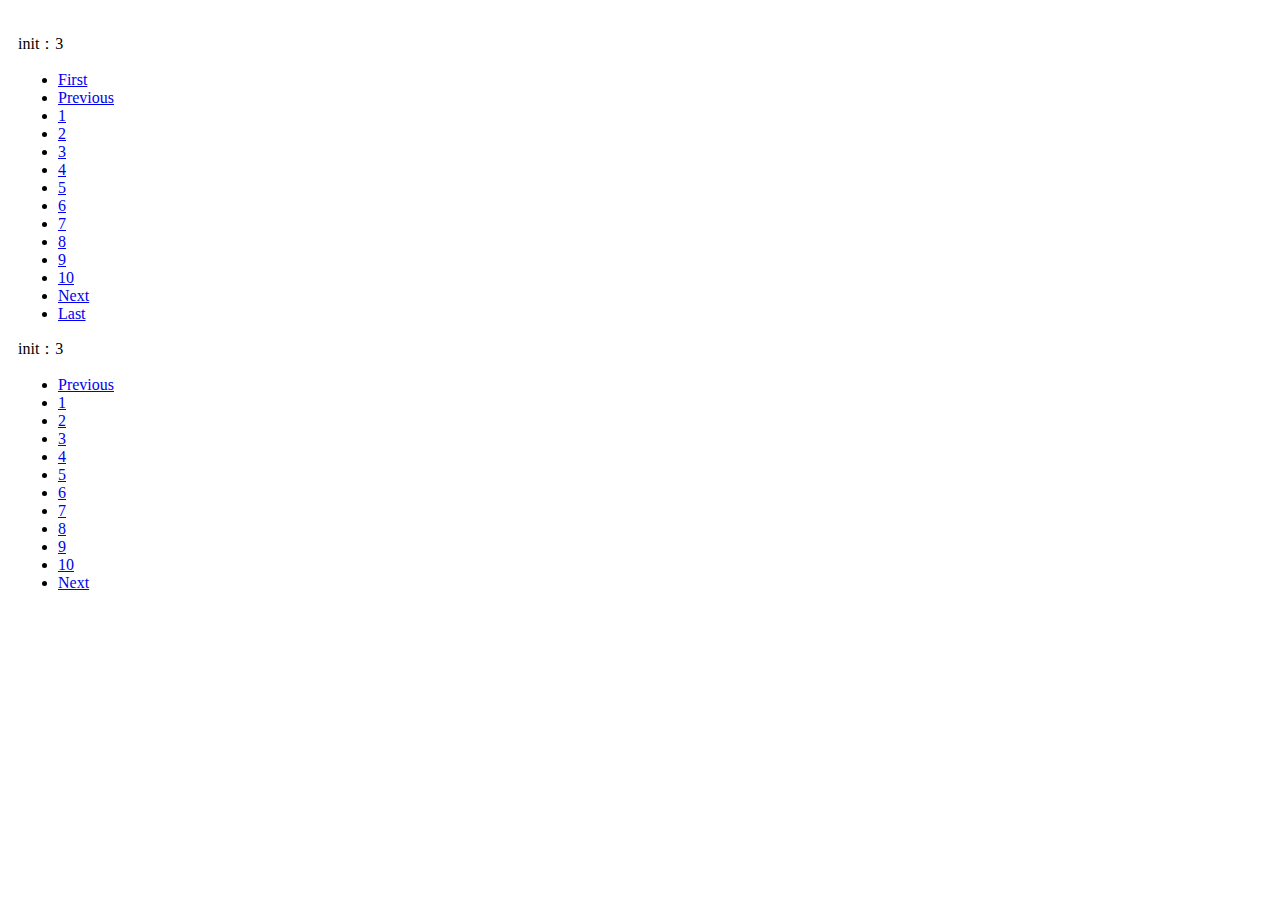
<file: SPKnowledgeManagement/Layouts/SPKnowledgeManagement/plugin/jqPaginator-master/src/index.html>
<!DOCTYPE html>

<html lang="en" xmlns="http://www.w3.org/1999/xhtml">
<head>
    <meta charset="utf-8"/>
    <title>jqPaginator</title>
    <link type="text/css" rel="stylesheet" href="http://cdn.staticfile.org/twitter-bootstrap/3.1.1/css/bootstrap.min.css"/>
</head>
<body style="padding:10px;">
    <p id="p1"></p>
    <ul class="pagination" id="pagination1"></ul>
    <p id="p2"></p>
    <ul class="pagination" id="pagination2"></ul>

<script type="text/javascript" src="js/jquery.min.js"></script>
<script type="text/javascript" src="js/jqPaginator.js"></script>
<script type="text/javascript">
    $.jqPaginator('#pagination1', {
        totalPages: 100,
        visiblePages: 10,
        currentPage: 3,
        onPageChange: function (num, type) {
            $('#p1').text(type + '：' + num);
        }
    });
    $.jqPaginator('#pagination2', {
        totalPages: 100,
        visiblePages: 10,
        currentPage: 3,
        prev: '<li class="prev"><a href="javascript:;">Previous</a></li>',
        next: '<li class="next"><a href="javascript:;">Next</a></li>',
        page: '<li class="page"><a href="javascript:;">{{page}}</a></li>',
        onPageChange: function (num, type) {
            $('#p2').text(type + '：' + num);
        }
    });
</script>
</body>
</html>
</file>
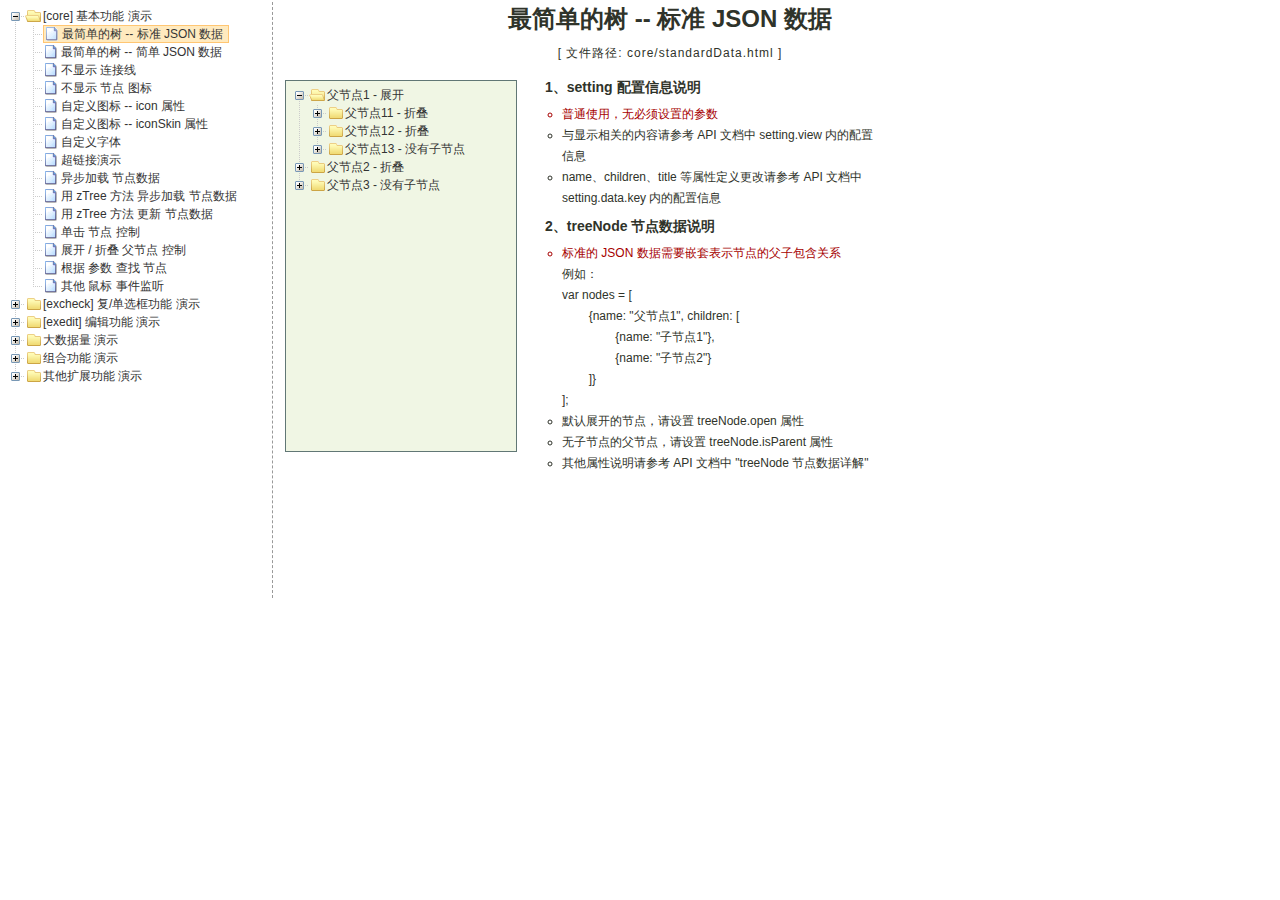
<file: SPKnowledgeManagement/Layouts/SPKnowledgeManagement/plugin/zTree_v3-master/demo/cn/index.html>
<!DOCTYPE HTML PUBLIC "-//W3C//DTD HTML 4.01//EN" "http://www.w3.org/TR/html4/strict.dtd">
<HTML>
 <HEAD>
  <TITLE> ZTREE DEMO </TITLE>
  <meta http-equiv="content-type" content="text/html; charset=UTF-8">
  <link rel="stylesheet" href="../../css/zTreeStyle/zTreeStyle.css" type="text/css">
  <style>
	body {
	background-color: white;
	margin:0; padding:0;
	text-align: center;
	}
	div, p, table, th, td {
		list-style:none;
		margin:0; padding:0;
		color:#333; font-size:12px;
		font-family:dotum, Verdana, Arial, Helvetica, AppleGothic, sans-serif;
	}
	#testIframe {margin-left: 10px;}
  </style>
<script type="text/javascript" src="../../js/jquery-1.4.4.min.js"></script>
<script type="text/javascript" src="../../js/jquery.ztree.core.js"></script>
  <SCRIPT type="text/javascript" >
  <!--
	var zTree;
	var demoIframe;

	var setting = {
		view: {
			dblClickExpand: false,
			showLine: true,
			selectedMulti: false
		},
		data: {
			simpleData: {
				enable:true,
				idKey: "id",
				pIdKey: "pId",
				rootPId: ""
			}
		},
		callback: {
			beforeClick: function(treeId, treeNode) {
				var zTree = $.fn.zTree.getZTreeObj("tree");
				if (treeNode.isParent) {
					zTree.expandNode(treeNode);
					return false;
				} else {
					demoIframe.attr("src",treeNode.file + ".html");
					return true;
				}
			}
		}
	};

	var zNodes =[
		{id:1, pId:0, name:"[core] 基本功能 演示", open:true},
		{id:101, pId:1, name:"最简单的树 --  标准 JSON 数据", file:"core/standardData"},
		{id:102, pId:1, name:"最简单的树 --  简单 JSON 数据", file:"core/simpleData"},
		{id:103, pId:1, name:"不显示 连接线", file:"core/noline"},
		{id:104, pId:1, name:"不显示 节点 图标", file:"core/noicon"},
		{id:105, pId:1, name:"自定义图标 --  icon 属性", file:"core/custom_icon"},
		{id:106, pId:1, name:"自定义图标 --  iconSkin 属性", file:"core/custom_iconSkin"},
		{id:107, pId:1, name:"自定义字体", file:"core/custom_font"},
		{id:115, pId:1, name:"超链接演示", file:"core/url"},
		{id:108, pId:1, name:"异步加载 节点数据", file:"core/async"},
		{id:109, pId:1, name:"用 zTree 方法 异步加载 节点数据", file:"core/async_fun"},
		{id:110, pId:1, name:"用 zTree 方法 更新 节点数据", file:"core/update_fun"},
		{id:111, pId:1, name:"单击 节点 控制", file:"core/click"},
		{id:112, pId:1, name:"展开 / 折叠 父节点 控制", file:"core/expand"},
		{id:113, pId:1, name:"根据 参数 查找 节点", file:"core/searchNodes"},
		{id:114, pId:1, name:"其他 鼠标 事件监听", file:"core/otherMouse"},

		{id:2, pId:0, name:"[excheck] 复/单选框功能 演示", open:false},
		{id:201, pId:2, name:"Checkbox 勾选操作", file:"excheck/checkbox"},
		{id:206, pId:2, name:"Checkbox nocheck 演示", file:"excheck/checkbox_nocheck"},
		{id:207, pId:2, name:"Checkbox chkDisabled 演示", file:"excheck/checkbox_chkDisabled"},
		{id:208, pId:2, name:"Checkbox halfCheck 演示", file:"excheck/checkbox_halfCheck"},
		{id:202, pId:2, name:"Checkbox 勾选统计", file:"excheck/checkbox_count"},
		{id:203, pId:2, name:"用 zTree 方法 勾选 Checkbox", file:"excheck/checkbox_fun"},
		{id:204, pId:2, name:"Radio 勾选操作", file:"excheck/radio"},
		{id:209, pId:2, name:"Radio nocheck 演示", file:"excheck/radio_nocheck"},
		{id:210, pId:2, name:"Radio chkDisabled 演示", file:"excheck/radio_chkDisabled"},
		{id:211, pId:2, name:"Radio halfCheck 演示", file:"excheck/radio_halfCheck"},
		{id:205, pId:2, name:"用 zTree 方法 勾选 Radio", file:"excheck/radio_fun"},

		{id:3, pId:0, name:"[exedit] 编辑功能 演示", open:false},
		{id:301, pId:3, name:"拖拽 节点 基本控制", file:"exedit/drag"},
		{id:302, pId:3, name:"拖拽 节点 高级控制", file:"exedit/drag_super"},
		{id:303, pId:3, name:"用 zTree 方法 移动 / 复制 节点", file:"exedit/drag_fun"},
		{id:304, pId:3, name:"基本 增 / 删 / 改 节点", file:"exedit/edit"},
		{id:305, pId:3, name:"高级 增 / 删 / 改 节点", file:"exedit/edit_super"},
		{id:306, pId:3, name:"用 zTree 方法 增 / 删 / 改 节点", file:"exedit/edit_fun"},
		{id:307, pId:3, name:"异步加载 & 编辑功能 共存", file:"exedit/async_edit"},
		{id:308, pId:3, name:"多棵树之间 的 数据交互", file:"exedit/multiTree"},

		{id:4, pId:0, name:"大数据量 演示", open:false},
		{id:401, pId:4, name:"一次性加载大数据量", file:"bigdata/common"},
		{id:402, pId:4, name:"分批异步加载大数据量", file:"bigdata/diy_async"},
		{id:403, pId:4, name:"分批异步加载大数据量", file:"bigdata/page"},

		{id:5, pId:0, name:"组合功能 演示", open:false},
		{id:501, pId:5, name:"冻结根节点", file:"super/oneroot"},
		{id:502, pId:5, name:"单击展开/折叠节点", file:"super/oneclick"},
		{id:503, pId:5, name:"保持展开单一路径", file:"super/singlepath"},
		{id:504, pId:5, name:"添加 自定义控件", file:"super/diydom"},
		{id:505, pId:5, name:"checkbox / radio 共存", file:"super/checkbox_radio"},
		{id:506, pId:5, name:"左侧菜单", file:"super/left_menu"},
		{id:513, pId:5, name:"OutLook 风格", file:"super/left_menuForOutLook"},
		{id:515, pId:5, name:"Awesome 风格", file:"super/awesome"},
		{id:514, pId:5, name:"Metro 风格", file:"super/metro"},
		{id:507, pId:5, name:"下拉菜单", file:"super/select_menu"},
		{id:509, pId:5, name:"带 checkbox 的多选下拉菜单", file:"super/select_menu_checkbox"},
		{id:510, pId:5, name:"带 radio 的单选下拉菜单", file:"super/select_menu_radio"},
		{id:508, pId:5, name:"右键菜单 的 实现", file:"super/rightClickMenu"},
		{id:511, pId:5, name:"与其他 DOM 拖拽互动", file:"super/dragWithOther"},
		{id:512, pId:5, name:"异步加载模式下全部展开", file:"super/asyncForAll"},

		{id:6, pId:0, name:"其他扩展功能 演示", open:false},
		{id:601, pId:6, name:"隐藏普通节点", file:"exhide/common"},
		{id:602, pId:6, name:"配合 checkbox 的隐藏", file:"exhide/checkbox"},
		{id:603, pId:6, name:"配合 radio 的隐藏", file:"exhide/radio"}
	];

	$(document).ready(function(){
		var t = $("#tree");
		t = $.fn.zTree.init(t, setting, zNodes);
		demoIframe = $("#testIframe");
		demoIframe.bind("load", loadReady);
		var zTree = $.fn.zTree.getZTreeObj("tree");
		zTree.selectNode(zTree.getNodeByParam("id", 101));

	});

	function loadReady() {
		var bodyH = demoIframe.contents().find("body").get(0).scrollHeight,
		htmlH = demoIframe.contents().find("html").get(0).scrollHeight,
		maxH = Math.max(bodyH, htmlH), minH = Math.min(bodyH, htmlH),
		h = demoIframe.height() >= maxH ? minH:maxH ;
		if (h < 530) h = 530;
		demoIframe.height(h);
	}

  //-->
  </SCRIPT>
 </HEAD>

<BODY>
<TABLE border=0 height=600px align=left>
	<TR>
		<TD width=260px align=left valign=top style="BORDER-RIGHT: #999999 1px dashed">
			<ul id="tree" class="ztree" style="width:260px; overflow:auto;"></ul>
		</TD>
		<TD width=770px align=left valign=top><IFRAME ID="testIframe" Name="testIframe" FRAMEBORDER=0 SCROLLING=AUTO width=100%  height=600px SRC="core/standardData.html"></IFRAME></TD>
	</TR>
</TABLE>

</BODY>
</HTML>
</file>
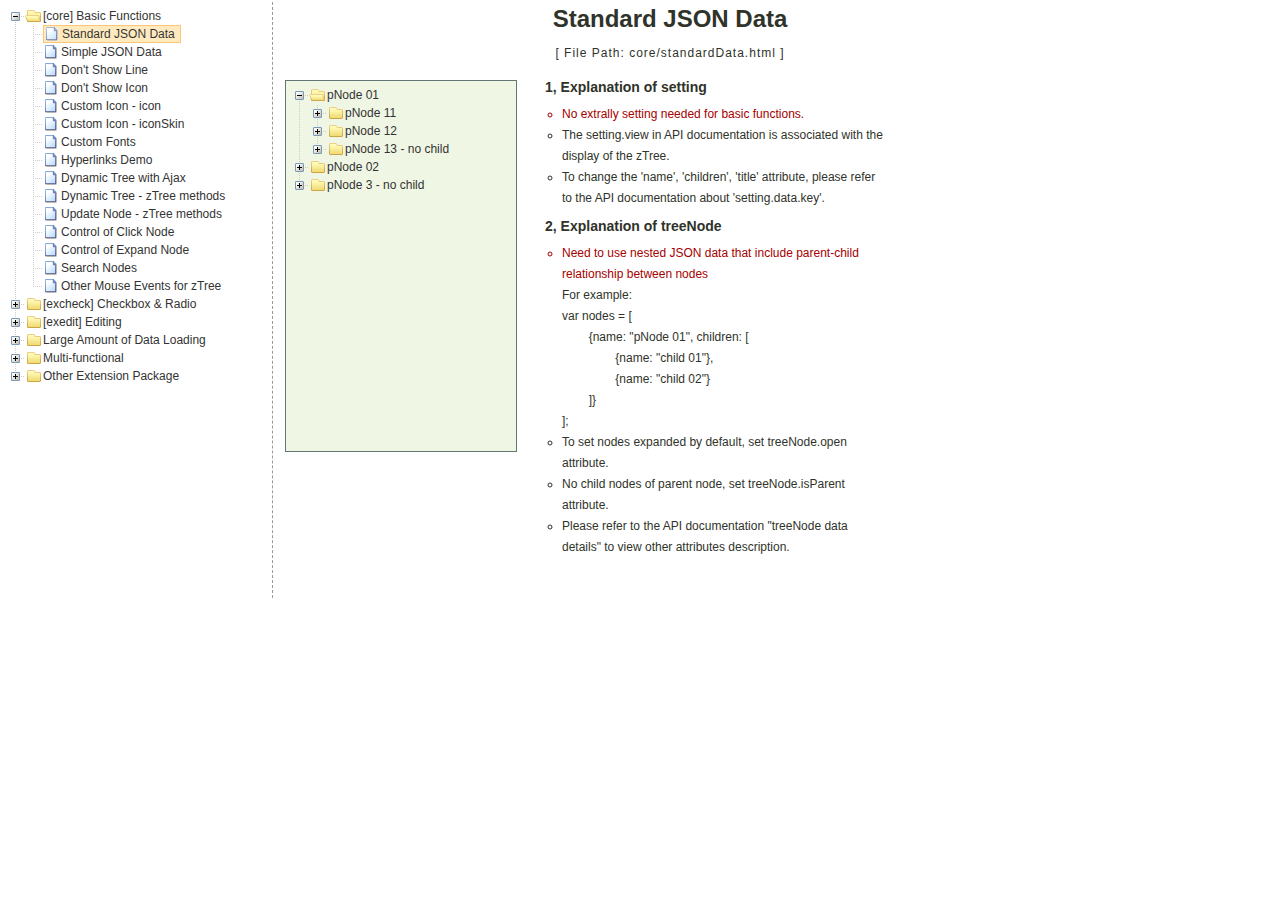
<file: SPKnowledgeManagement/Layouts/SPKnowledgeManagement/plugin/zTree_v3-master/demo/en/index.html>
<!DOCTYPE HTML PUBLIC "-//W3C//DTD HTML 4.01//EN" "http://www.w3.org/TR/html4/strict.dtd">
<HTML>
 <HEAD>
  <TITLE> ZTREE DEMO </TITLE>
  <meta http-equiv="content-type" content="text/html; charset=UTF-8">
  <link rel="stylesheet" href="../../css/zTreeStyle/zTreeStyle.css" type="text/css">
  <style>
	body {
	background-color: white;
	margin:0; padding:0;
	text-align: center;
	}
	div, p, table, th, td {
		list-style:none; 
		margin:0; padding:0; 
		color:#333; font-size:12px; 
		font-family:dotum, Verdana, Arial, Helvetica, AppleGothic, sans-serif;
	}
	#testIframe {margin-left: 10px;}
  </style>
<script type="text/javascript" src="../../js/jquery-1.4.4.min.js"></script>
<script type="text/javascript" src="../../js/jquery.ztree.core.js"></script>
  <SCRIPT type="text/javascript" >
  <!--
	var zTree;
	var demoIframe;

	var setting = {
		view: {
			dblClickExpand: false,
			showLine: true,
			selectedMulti: false
		},
		data: {
			simpleData: {
				enable:true,
				idKey: "id",
				pIdKey: "pId",
				rootPId: ""
			}
		},
		callback: {
			beforeClick: function(treeId, treeNode) {
				var zTree = $.fn.zTree.getZTreeObj("tree");
				if (treeNode.isParent) {
					zTree.expandNode(treeNode);
					return false;
				} else {
					demoIframe.attr("src",treeNode.file + ".html");
					return true;
				}
			}
		}
	};

	var zNodes = [
		{id:1, pId:0, name:"[core] Basic Functions", open:false},
		{id:101, pId:1, name:"Standard JSON Data", file:"core/standardData"},
		{id:102, pId:1, name:"Simple JSON Data", file:"core/simpleData"},
		{id:103, pId:1, name:"Don't Show Line", file:"core/noline"},
		{id:104, pId:1, name:"Don't Show Icon", file:"core/noicon"},
		{id:105, pId:1, name:"Custom Icon - icon", file:"core/custom_icon"},
		{id:106, pId:1, name:"Custom Icon - iconSkin", file:"core/custom_iconSkin"},
		{id:107, pId:1, name:"Custom Fonts", file:"core/custom_font"},
		{id:115, pId:1, name:"Hyperlinks Demo", file:"core/url"},
		{id:108, pId:1, name:"Dynamic Tree with Ajax", file:"core/async"},
		{id:109, pId:1, name:"Dynamic Tree - zTree methods", file:"core/async_fun"},
		{id:110, pId:1, name:"Update Node - zTree methods", file:"core/update_fun"},
		{id:111, pId:1, name:"Control of Click Node", file:"core/click"},
		{id:112, pId:1, name:"Control of Expand Node", file:"core/expand"},
		{id:113, pId:1, name:"Search Nodes", file:"core/searchNodes"},
		{id:114, pId:1, name:"Other Mouse Events for zTree", file:"core/otherMouse"},

		{id:2, pId:0, name:"[excheck] Checkbox & Radio", open:false},
		{id:201, pId:2, name:"Checkbox Operation", file:"excheck/checkbox"},
		{id:206, pId:2, name:"Checkbox nocheck Demo", file:"excheck/checkbox_nocheck"},
		{id:207, pId:2, name:"Checkbox chkDisabled Demo", file:"excheck/checkbox_chkDisabled"},
		{id:208, pId:2, name:"Checkbox halfCheck Demo", file:"excheck/checkbox_halfCheck"},
		{id:202, pId:2, name:"Statistics Checkbox is Checked", file:"excheck/checkbox_count"},
		{id:203, pId:2, name:"Checkbox - zTree methods", file:"excheck/checkbox_fun"},
		{id:204, pId:2, name:"Radio Operation", file:"excheck/radio"},
		{id:209, pId:2, name:"Radio nocheck Demo", file:"excheck/radio_nocheck"},
		{id:210, pId:2, name:"Radio chkDisabled Demo", file:"excheck/radio_chkDisabled"},
		{id:211, pId:2, name:"Radio halfCheck Demo", file:"excheck/radio_halfCheck"},
		{id:205, pId:2, name:"Radio - zTree methods", file:"excheck/radio_fun"},

		{id:3, pId:0, name:"[exedit] Editing", open:false},
		{id:301, pId:3, name:"Normal Drag Node Operation", file:"exedit/drag"},
		{id:302, pId:3, name:"Advanced Drag Node Operation", file:"exedit/drag_super"},
		{id:303, pId:3, name:"Move / Copy - zTree methods", file:"exedit/drag_fun"},
		{id:304, pId:3, name:"Basic Edit Nodes", file:"exedit/edit"},
		{id:305, pId:3, name:"Advanced Edit Nodes", file:"exedit/edit_super"},
		{id:306, pId:3, name:"Edit Nodes - zTree methods", file:"exedit/edit_fun"},
		{id:307, pId:3, name:"Editing Dynamic Tree", file:"exedit/async_edit"},
		{id:308, pId:3, name:"Multiple Trees", file:"exedit/multiTree"},

		{id:4, pId:0, name:"Large Amount of Data Loading", open:false},
		{id:401, pId:4, name:"One-time Large Data Loading", file:"bigdata/common"},
		{id:402, pId:4, name:"Loading Data in Batches", file:"bigdata/diy_async"},
		{id:403, pId:4, name:"Loading Data By Pagination", file:"bigdata/page"},

		{id:5, pId:0, name:"Multi-functional", open:false},
		{id:501, pId:5, name:"Freeze the Root Node", file:"super/oneroot"},
		{id:502, pId:5, name:"Click to Expand Node", file:"super/oneclick"},
		{id:503, pId:5, name:"Keep Single Path", file:"super/singlepath"},
		{id:504, pId:5, name:"Adding Custom DOM", file:"super/diydom"},
		{id:505, pId:5, name:"Checkbox / Radio Coexistence", file:"super/checkbox_radio"},
		{id:506, pId:5, name:"Left Menu", file:"super/left_menu"},
		{id:513, pId:5, name:"OutLook Style", file:"super/left_menuForOutLook"},
        {id:515, pId:5, name:"Awesome Style", file:"super/awesome"},
        {id:514, pId:5, name:"Metro Style", file:"super/metro"},
		{id:507, pId:5, name:"Drop-down Menu", file:"super/select_menu"},
		{id:509, pId:5, name:"Drop-down Menu with checkbox", file:"super/select_menu_checkbox"},
		{id:510, pId:5, name:"Drop-down Menu with radio", file:"super/select_menu_radio"},
		{id:508, pId:5, name:"Right-click Menu", file:"super/rightClickMenu"},
		{id:511, pId:5, name:"Drag With Other DOMs", file:"super/dragWithOther"},
		{id:512, pId:5, name:"Expand All Nodes with Async", file:"super/asyncForAll"},

		{id:6, pId:0, name:"Other Extension Package", open:false},
		{id:601, pId:6, name:"hide ordinary node", file:"exhide/common"},
		{id:602, pId:6, name:"hide with checkbox mode", file:"exhide/checkbox"},
		{id:603, pId:6, name:"hide with radio mode", file:"exhide/radio"}
	];

	$(document).ready(function(){
		var t = $("#tree");
		t = $.fn.zTree.init(t, setting, zNodes);
		demoIframe = $("#testIframe");
		demoIframe.bind("load", loadReady);
		var zTree = $.fn.zTree.getZTreeObj("tree");
		zTree.selectNode(zTree.getNodeByParam("id", 101));
	
	});

	function loadReady() {
		var bodyH = demoIframe.contents().find("body").get(0).scrollHeight,
		htmlH = demoIframe.contents().find("html").get(0).scrollHeight,
		maxH = Math.max(bodyH, htmlH), minH = Math.min(bodyH, htmlH),
		h = demoIframe.height() >= maxH ? minH:maxH ;
		if (h < 530) h = 530;
		demoIframe.height(h);
	}

  //-->
  </SCRIPT>
 </HEAD>

<BODY>
<TABLE border=0 height=600px align=left>
	<TR>
		<TD width=260px align=left valign=top style="BORDER-RIGHT: #999999 1px dashed">
			<ul id="tree" class="ztree" style="width:260px; overflow:auto;"></ul>
		</TD>
		<TD width=770px align=left valign=top><IFRAME ID="testIframe" Name="testIframe" FRAMEBORDER=0 SCROLLING=AUTO width=100%  height=600px SRC="core/standardData.html"></IFRAME></TD>
	</TR>
</TABLE>

 </BODY>
</HTML>
</file>
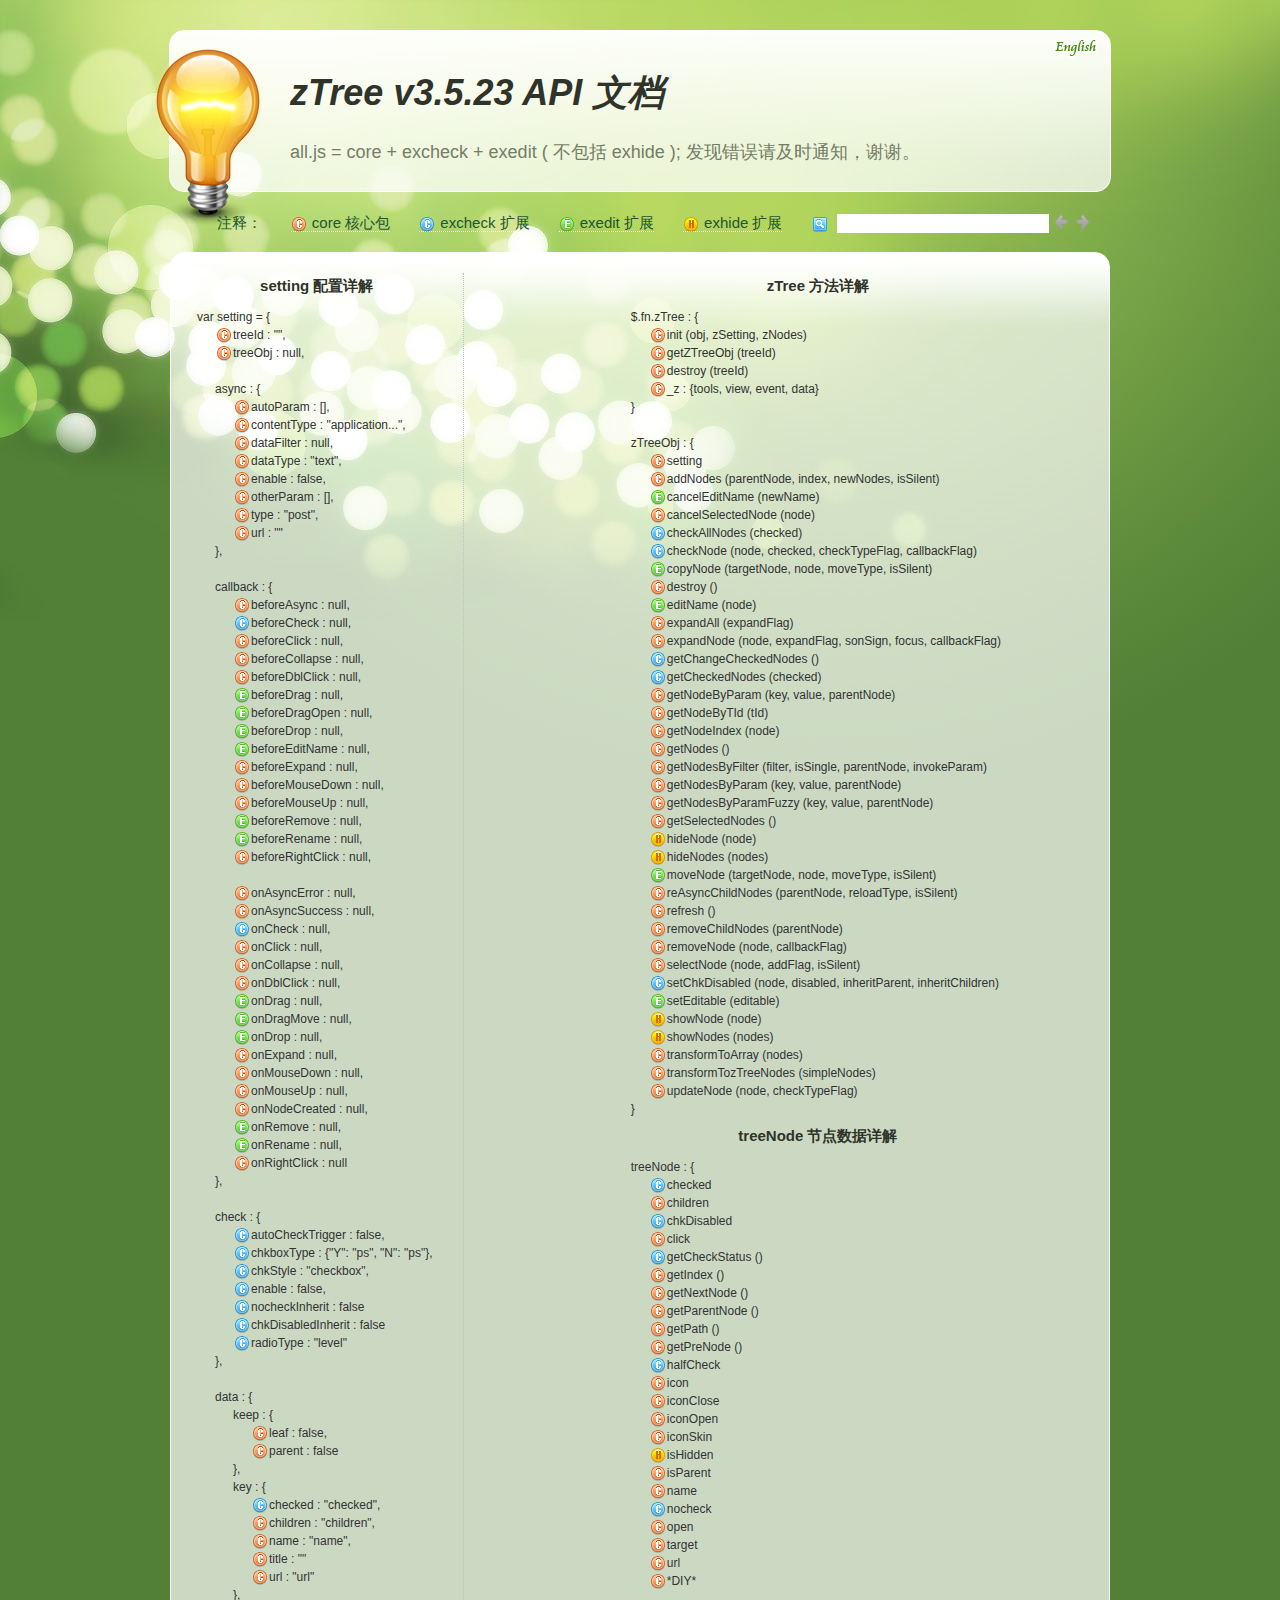
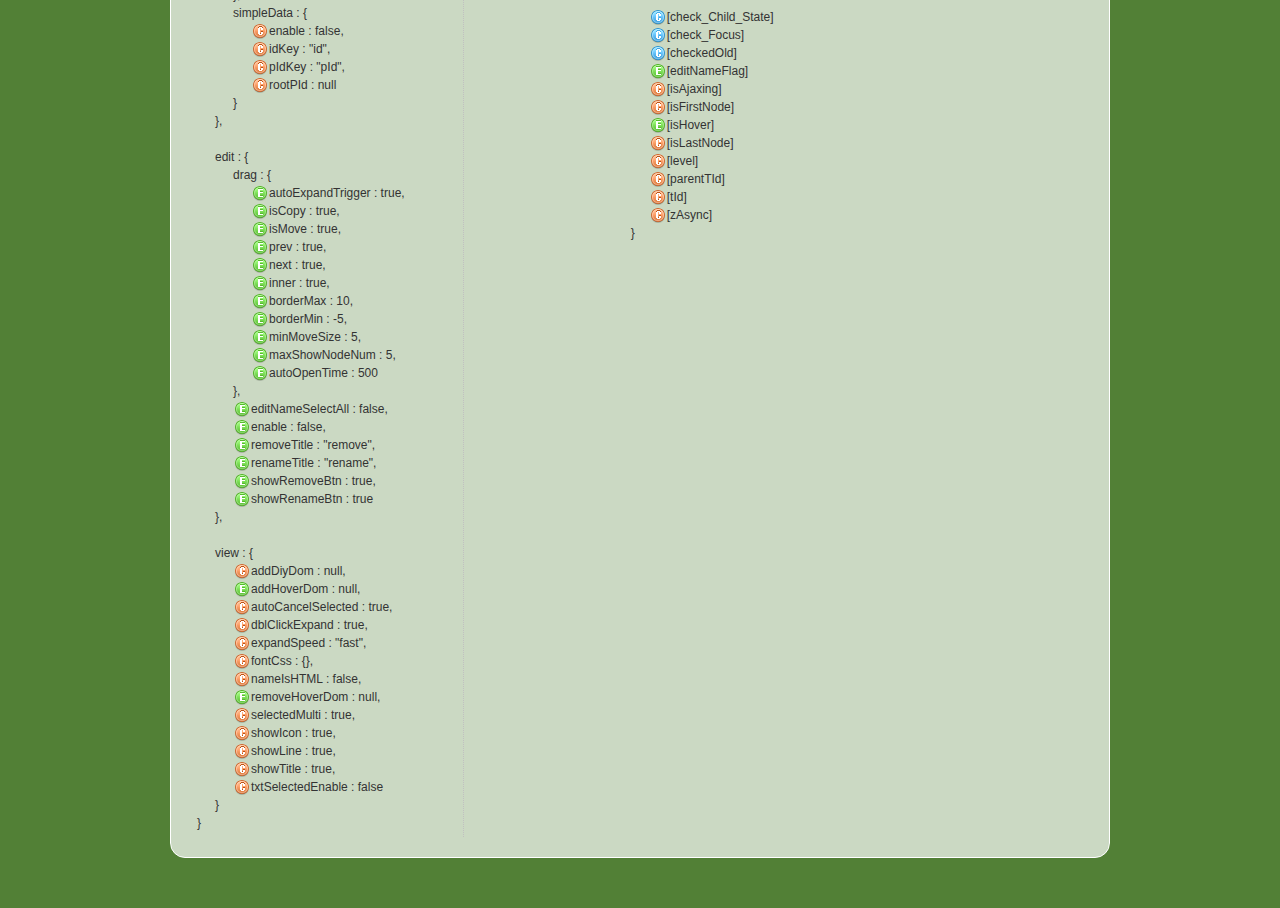
<file: SPKnowledgeManagement/Layouts/SPKnowledgeManagement/plugin/zTree_v3-master/api/API_cn.html>
<!DOCTYPE html>
<html>
	<head>
		<meta http-equiv="Content-Type" content="text/html; charset=UTF-8">
		<title>API 文档 [zTree --  jQuery 树插件]</title>
		<link rel="stylesheet" href="apiCss/common.css" type="text/css">
		<link rel='stylesheet' href='apiCss/zTreeStyleForApi.css' type='text/css'>
		<script type="text/javascript">
			var ie = (function(){
				var undef,
				v = 3,
				div = document.createElement('div'),
				all = div.getElementsByTagName('i');
				while (
				div.innerHTML = '<!--[if gt IE ' + (++v) + ']><i></i><![endif]-->',
				all[0]
			);
				return v > 4 ? v : undef;
			}()), ie6 = (ie === 6),
			path = window.location.pathname.replace(/.*\/([^\/\.]*)\..*/g,"$1"),
			langLib = [];
			ie = ie<9;
			if(ie) {
				document.write('<link rel="stylesheet" href="apiCss/common_ie6.css" type="text/css">');
			}
			var lang = "cn",
			ajaxMsg = "如果你使用的是 Chrome 浏览器，那么请把 API 文档发布到 web 服务目录下访问。\n\n（Chrome 浏览器不支持本地 ajax 访问, 即：file://）";

		</script>
	</head>
	<body>
		<div id="header_wrap" class="header_wrap" style="padding-top: 30px;">
			<div id="header" class="header round">
				<div class="light-bulb" alt=""></div>
				<div class="ieSuggest">浏览本网站建议您使用 Chrome、FireFox、Opera、IE9 等浏览器（只要不是 IE6 7 8 就行）, 速度会更快，画面会更炫！</div>
				<div class="google_plus"><g:plusone></g:plusone></div>
				<div class="header-text">
					<h1><em>zTree v3.5.23 API 文档</em></h1><p></p>
					<p>all.js = core + excheck + exedit ( 不包括 exhide ); 发现错误请及时通知，谢谢。</p>
				</div>
				<ul class="shortcuts language" style="top:0;">
					<li><a href="API_en.html" onclick="window.location.href='API_en.html'"><button class="ico en" title="英文版" type="button"></button><span class=""></span></a></li>
				</ul>
			</div>
		</div>
		<div id="content_wrap" class="content_wrap">
			<div id="content" class="content">
				<div class="nav_section">
					<ul>
						<li class="first">注释：</li>
						<li><button class="ico16 z_core" onfocus="this.blur();"></button><span>core 核心包</span></li>
						<li><button class="ico16 z_check" onfocus="this.blur();"></button><span>excheck 扩展</span></li>
						<li><button class="ico16 z_edit" onfocus="this.blur();"></button><span>exedit 扩展</span></li>
						<li><button class="ico16 z_hide" onfocus="this.blur();"></button><span>exhide 扩展</span></li>
						<li class="noline">
							<button class="ico16 z_search" onfocus="this.blur();" title="Enter 以及 左、右键可以快速定位查找结果"></button>
							<input type="text" class="searchKey search empty" value=""><input type="text" class="searchResult search" value="">
							<button class="ico16 searchPrev disabled" onfocus="this.blur();" title="Enter 以及 左、右键可以快速定位查找结果"></button><button class="ico16 searchNext disabled" onfocus="this.blur();" title="Enter 以及 左、右键可以快速定位查找结果"></button>
						</li>
					</ul>
				</div>

				<div id="contentBox" class="contentBox round clearfix">
					<div id="apiContent" class="apiContent">
						<div id="api_setting" class="api_setting left">
							<ul class="api_content_title"><li>setting 配置详解</li></ul>
							<ul id="settingTree" class="ztree"></ul>
						</div>
						<div id="api_function" class="api_function right">
							<ul class="api_content_title"><li>zTree 方法详解</li></ul>
							<ul id="functionTree" class="ztree"></ul>
							<ul class="api_content_title"><li>treeNode 节点数据详解</li></ul>
							<ul id="treenodeTree" class="ztree"></ul>
						</div>
					</div>
				</div>
				<div class="clear"></div>
			</div>
		</div>

		<!-- overlayed -->
		<div id="overlayDiv" class="baby_overlay">
			<div id="overlayContent" class="content round clearfix">
				<div class="overlaySearch">
					<button class="ico16 z_search" onfocus="this.blur();" title="Enter 以及 左、右键可以快速定位查找结果"></button>
					<input type="text" class="searchKey search empty" value=""><input type="text" class="searchResult search" value="">
					<button class="ico16 searchPrev disabled" onfocus="this.blur();" title="Enter 以及 左、右键可以快速定位查找结果"></button><button class="ico16 searchNext disabled" onfocus="this.blur();" title="Enter 以及 左、右键可以快速定位查找结果"></button>
				</div>
				<a id="overlayDivCloseBtn" class="close"></a>
				<div id="overlayDetailDiv" class="details"></div>
			</div>
			<div id="overlayDivArrow" class="baby_overlay_arrow"></div>
		</div>
		<script type="text/javascript" src="apiCss/jquery-1.6.2.min.js"></script>
		<script type='text/javascript' src='apiCss/jquery.ztree.core.js'></script>
		<script type='text/javascript' src='apiCss/api.js'></script>
		<script type="text/javascript">
			$(document).ready(function(){
				apiContent._init();
			});
		</script>
	</body>
</html>
</file>
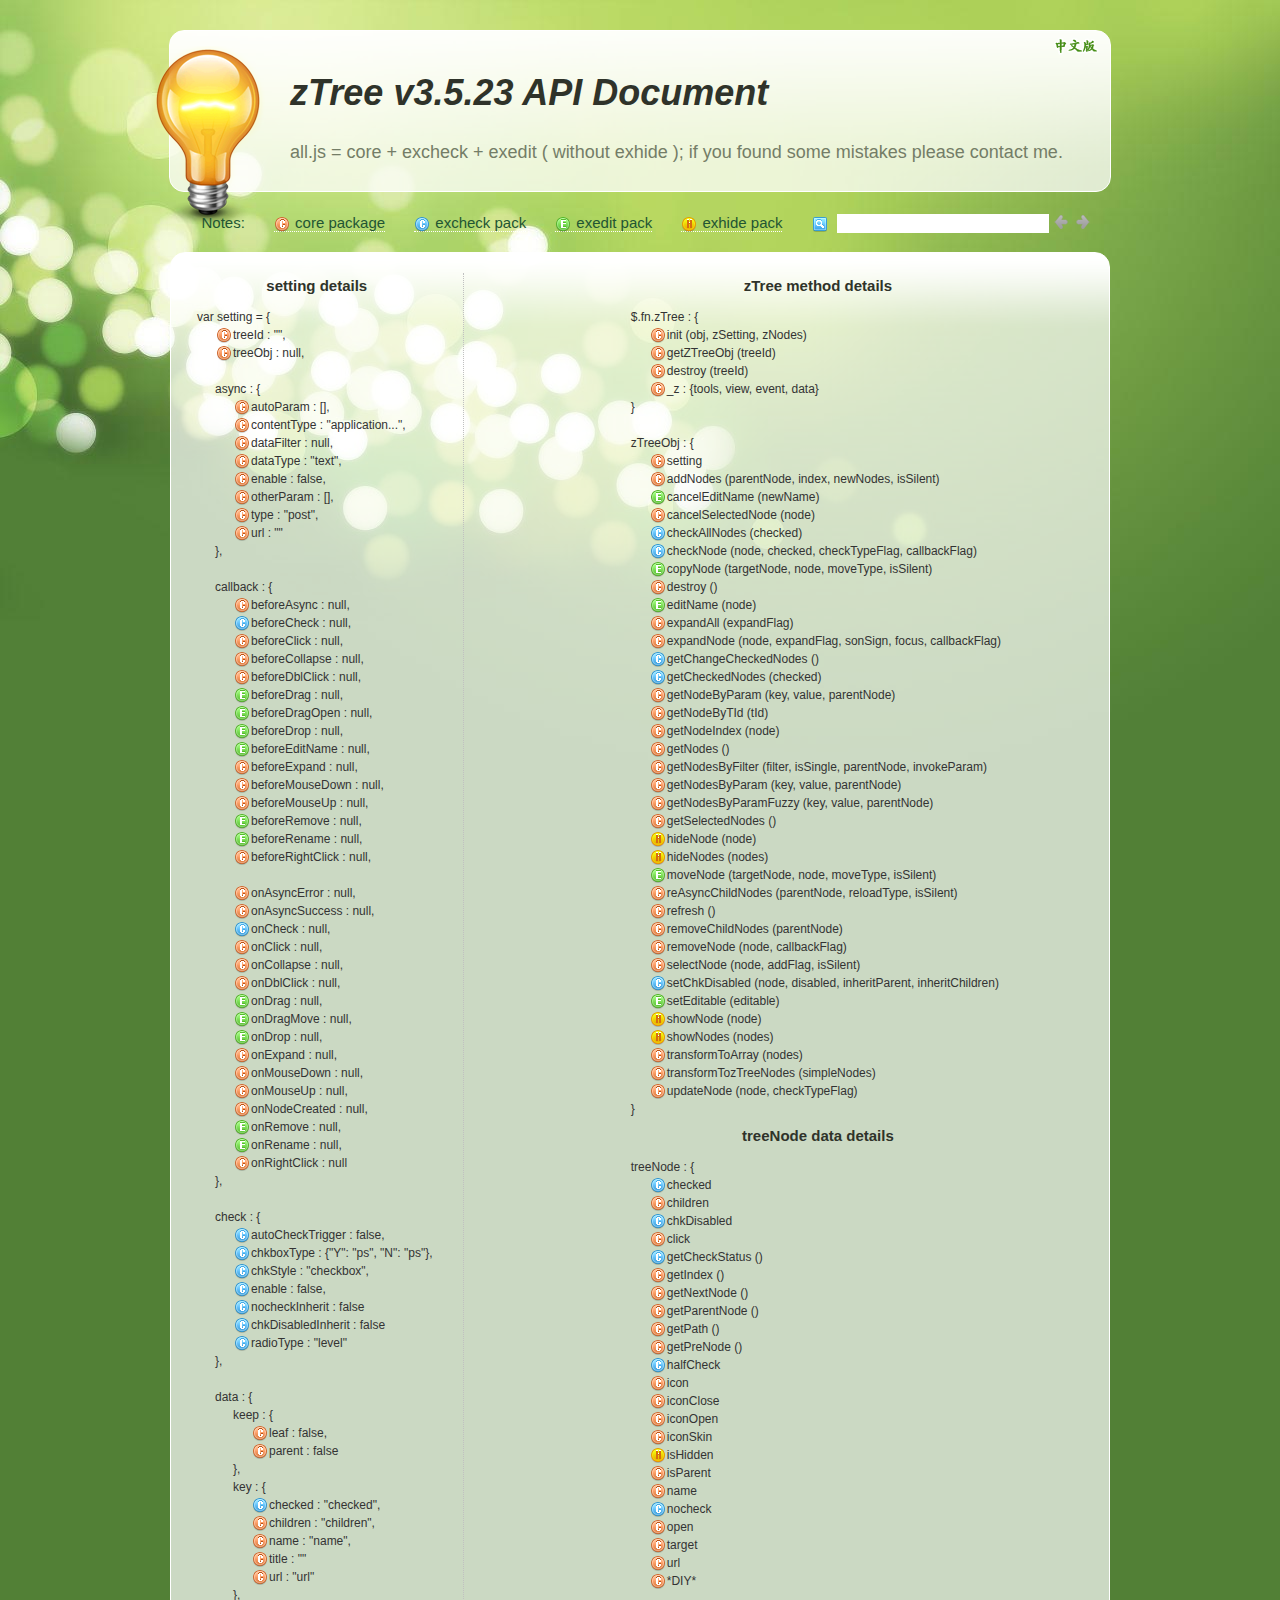
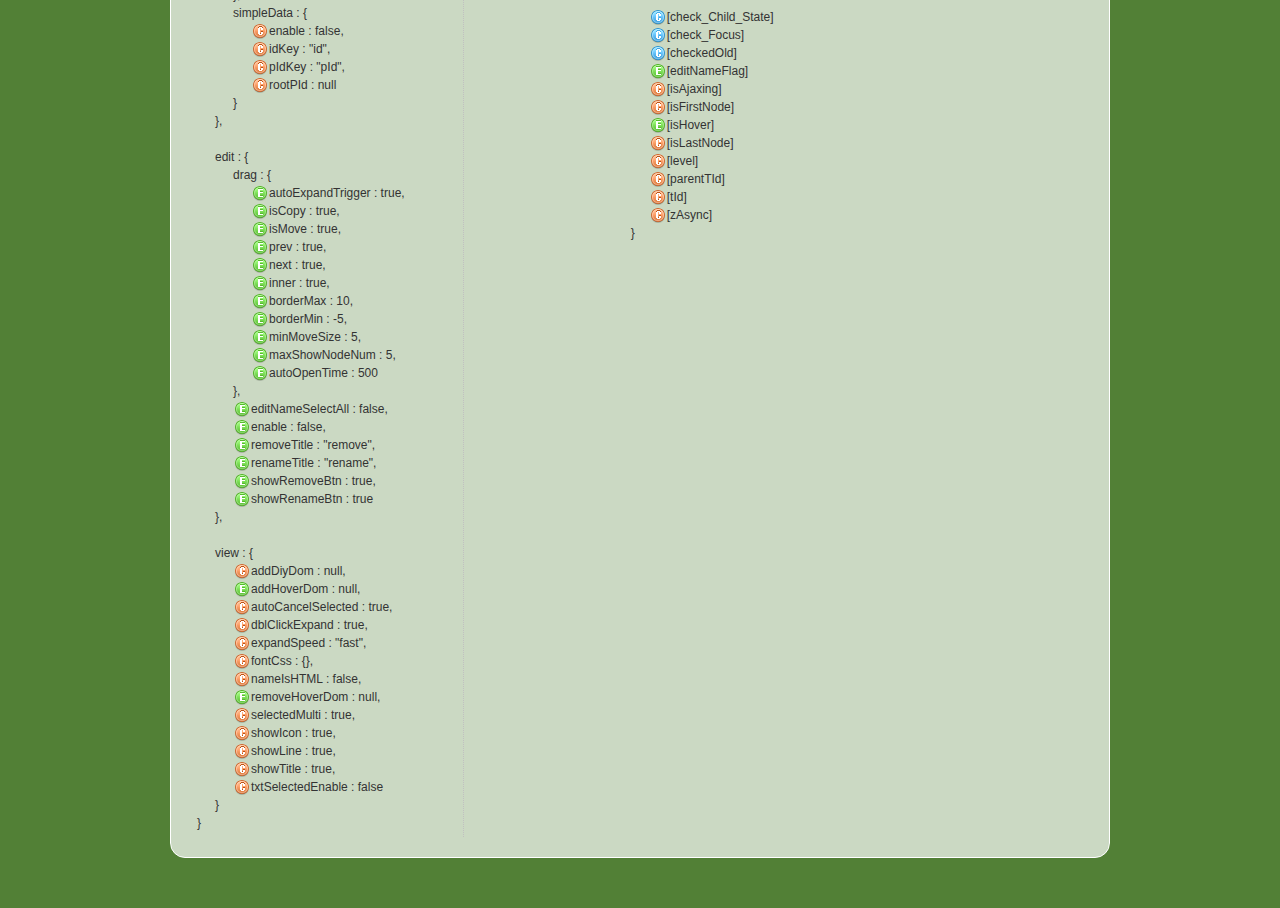
<file: SPKnowledgeManagement/Layouts/SPKnowledgeManagement/plugin/zTree_v3-master/api/API_en.html>
<!DOCTYPE html>
<html>
	<head>
		<meta http-equiv="Content-Type" content="text/html; charset=UTF-8">
		<title>API Document [zTree -- jQuery tree plug-ins.]</title>
		<link rel="stylesheet" href="apiCss/common.css" type="text/css">
		<link rel='stylesheet' href='apiCss/zTreeStyleForApi.css' type='text/css'>
		<script type="text/javascript">
			var ie = (function(){
				var undef,
				v = 3,
				div = document.createElement('div'),
				all = div.getElementsByTagName('i');
				while (
				div.innerHTML = '<!--[if gt IE ' + (++v) + ']><i></i><![endif]-->',
				all[0]
			);
				return v > 4 ? v : undef;
			}()), ie6 = (ie === 6),
			path = window.location.pathname.replace(/.*\/([^\/\.]*)\..*/g,"$1"),
			langLib = [];
			ie = ie<9;
			if(ie) {
				document.write('<link rel="stylesheet" href="apiCss/common_ie6.css" type="text/css">');
			}
			var lang = "en",
			ajaxMsg = "If you use chrome browser, please copy the API files to local webserver. \n\n( because chrome browser can't allow AJAX access to 'file://' )";
		</script>
	</head>
	<body>
		<div id="header_wrap" class="header_wrap" style="padding-top: 30px;">
			<div id="header" class="header round">
				<div class="light-bulb" alt=""></div>
				<div class="ieSuggest">If you use the Chrome / FireFox / Opera / IE9 browser will be even more dazzling effect!</div>
				<div class="google_plus"><g:plusone></g:plusone></div>
				<div class="header-text">
					<h1><em>zTree v3.5.23 API Document</em></h1><p></p>
					<p>all.js = core + excheck + exedit ( without exhide ); if you found some mistakes please contact me.</p>
				</div>
				<ul class="shortcuts language" style="top:0;">
					<li><a href="API_cn.html" onclick="window.location.href='API_cn.html'"><button class="ico cn" title="Chinese" type="button"></button><span class=""></span></a></li>
				</ul>
			</div>
		</div>
		<div id="content_wrap" class="content_wrap">
			<div id="content" class="content">
				<div class="nav_section">
					<ul>
						<li class="first">Notes: </li>
						<li><button class="ico16 z_core" onfocus="this.blur();"></button><span>core package</span></li>
						<li><button class="ico16 z_check" onfocus="this.blur();"></button><span>excheck pack</span></li>
						<li><button class="ico16 z_edit" onfocus="this.blur();"></button><span>exedit pack</span></li>
						<li><button class="ico16 z_hide" onfocus="this.blur();"></button><span>exhide pack</span></li>
						<li class="noline">
							<button class="ico16 z_search" onfocus="this.blur();" title="'Enter', 'left' and 'right' key can locate the search results quickly."></button>
							<input type="text" class="searchKey search empty" value=""><input type="text" class="searchResult search" value="">
							<button class="ico16 searchPrev disabled" onfocus="this.blur();" title="'Enter', 'left' and 'right' key can locate the search results quickly."></button><button class="ico16 searchNext disabled" onfocus="this.blur();" title="'Enter', 'left' and 'right' key can locate the search results quickly."></button>
						</li>
					</ul>
				</div>

				<div id="contentBox" class="contentBox round clearfix">
					<div id="apiContent" class="apiContent">
						<div id="api_setting" class="api_setting left">
							<ul class="api_content_title"><li>setting details</li></ul>
							<ul id="settingTree" class="ztree"></ul>
						</div>
						<div id="api_function" class="api_function right">
							<ul class="api_content_title"><li>zTree method details</li></ul>
							<ul id="functionTree" class="ztree"></ul>
							<ul class="api_content_title"><li>treeNode data details</li></ul>
							<ul id="treenodeTree" class="ztree"></ul>
						</div>
					</div>
				</div>
				<div class="clear"></div>
			</div>
		</div>

		<!-- overlayed -->
		<div id="overlayDiv" class="baby_overlay">
			<div id="overlayContent" class="content round clearfix">
				<div class="overlaySearch">
					<button class="ico16 z_search" onfocus="this.blur();" title="'Enter', 'left' and 'right' key can locate the search results quickly."></button>
					<input type="text" class="searchKey search empty" value=""><input type="text" class="searchResult search" value="">
					<button class="ico16 searchPrev disabled" onfocus="this.blur();" title="'Enter', 'left' and 'right' key can locate the search results quickly."></button><button class="ico16 searchNext disabled" onfocus="this.blur();" title="'Enter', 'left' and 'right' key can locate the search results quickly."></button>
				</div>
				<a id="overlayDivCloseBtn" class="close"></a>
				<div id="overlayDetailDiv" class="details"></div>
			</div>
			<div id="overlayDivArrow" class="baby_overlay_arrow"></div>
		</div>
		<script type="text/javascript" src="apiCss/jquery-1.6.2.min.js"></script>
		<script type='text/javascript' src='apiCss/jquery.ztree.core.js'></script>
		<script type='text/javascript' src='apiCss/api.js'></script>
		<script type="text/javascript">
			$(document).ready(function(){
				apiContent._init();
			});
		</script>
	</body>
</html>
</file>
<file: SPKnowledgeManagement/Layouts/SPKnowledgeManagement/plugin/zTree_v3-master/api/apiCss/common_ie6.css>
* html{
/*	background-image:url(about:blank);*/
	background-attachment:fixed;
}
html pre {word-wrap: break-word}
.header {background-image: none;background-color: #F0F6E4;}

.ieSuggest {display:block;}
.shortcuts button.cn {filter: progid:DXImageTransform.Microsoft.AlphaImageLoader(src='apiCss/img/chinese.png');background-image: none;}
.shortcuts button.en {filter: progid:DXImageTransform.Microsoft.AlphaImageLoader(src='apiCss/img/english.png');background-image: none;}

.light-bulb {filter: progid:DXImageTransform.Microsoft.AlphaImageLoader(src='apiCss/img/lightbulb.png');background-image: none;}
.contentBox {background-image: none;background-color: #F0F6E4;}
.zTreeInfo {background-image: none;background-color: #F0F6E4;}

.content button.ico16 {*background-image:url("img/apiMenu.gif")}
.siteTag {background-image: none;}
.apiContent .right {float: right;padding-right: 50px;}

div.baby_overlay {background-color: #3C6E31;background-image:none;color:#fff;}
div.baby_overlay .close {filter: progid:DXImageTransform.Microsoft.AlphaImageLoader(src='apiCss/img/overlay_close_IE6.gif');background-image: none;}
.baby_overlay_arrow {background-image:url(img/overlay_arrow.gif);}
.apiDetail button {background-image:url("img/zTreeStandard.gif")}
</file>
<file: SPKnowledgeManagement/Layouts/SPKnowledgeManagement/plugin/zTree_v3-master/css/zTreeStyle/zTreeStyle.css>
/*-------------------------------------
zTree Style

version:	3.5.19
author:		Hunter.z
email:		hunter.z@263.net
website:	http://code.google.com/p/jquerytree/

-------------------------------------*/

.ztree * {padding:0; margin:0; font-size:12px; font-family: Verdana, Arial, Helvetica, AppleGothic, sans-serif}
.ztree {margin:0; padding:5px; color:#333}
.ztree li{padding:0; margin:0; list-style:none; line-height:14px; text-align:left; white-space:nowrap; outline:0}
.ztree li ul{ margin:0; padding:0 0 0 18px}
.ztree li ul.line{ background:url(./img/line_conn.gif) 0 0 repeat-y;}

.ztree li a {padding:1px 3px 0 0; margin:0; cursor:pointer; height:17px; color:#333; background-color: transparent;
	text-decoration:none; vertical-align:top; display: inline-block}
.ztree li a:hover {text-decoration:underline}
.ztree li a.curSelectedNode {padding-top:0px; background-color:#FFE6B0; color:black; height:16px; border:1px #FFB951 solid; opacity:0.8;}
.ztree li a.curSelectedNode_Edit {padding-top:0px; background-color:#FFE6B0; color:black; height:16px; border:1px #FFB951 solid; opacity:0.8;}
.ztree li a.tmpTargetNode_inner {padding-top:0px; background-color:#316AC5; color:white; height:16px; border:1px #316AC5 solid;
	opacity:0.8; filter:alpha(opacity=80)}
.ztree li a.tmpTargetNode_prev {}
.ztree li a.tmpTargetNode_next {}
.ztree li a input.rename {height:14px; width:80px; padding:0; margin:0;
	font-size:12px; border:1px #7EC4CC solid; *border:0px}
.ztree li span {line-height:16px; margin-right:2px}
.ztree li span.button {line-height:0; margin:0; width:16px; height:16px; display: inline-block; vertical-align:middle;
	border:0 none; cursor: pointer;outline:none;
	background-color:transparent; background-repeat:no-repeat; background-attachment: scroll;
	background-image:url("./img/zTreeStandard.png"); *background-image:url("./img/zTreeStandard.gif")}

.ztree li span.button.chk {width:13px; height:13px; margin:0 3px 0 0; cursor: auto}
.ztree li span.button.chk.checkbox_false_full {background-position:0 0}
.ztree li span.button.chk.checkbox_false_full_focus {background-position:0 -14px}
.ztree li span.button.chk.checkbox_false_part {background-position:0 -28px}
.ztree li span.button.chk.checkbox_false_part_focus {background-position:0 -42px}
.ztree li span.button.chk.checkbox_false_disable {background-position:0 -56px}
.ztree li span.button.chk.checkbox_true_full {background-position:-14px 0}
.ztree li span.button.chk.checkbox_true_full_focus {background-position:-14px -14px}
.ztree li span.button.chk.checkbox_true_part {background-position:-14px -28px}
.ztree li span.button.chk.checkbox_true_part_focus {background-position:-14px -42px}
.ztree li span.button.chk.checkbox_true_disable {background-position:-14px -56px}
.ztree li span.button.chk.radio_false_full {background-position:-28px 0}
.ztree li span.button.chk.radio_false_full_focus {background-position:-28px -14px}
.ztree li span.button.chk.radio_false_part {background-position:-28px -28px}
.ztree li span.button.chk.radio_false_part_focus {background-position:-28px -42px}
.ztree li span.button.chk.radio_false_disable {background-position:-28px -56px}
.ztree li span.button.chk.radio_true_full {background-position:-42px 0}
.ztree li span.button.chk.radio_true_full_focus {background-position:-42px -14px}
.ztree li span.button.chk.radio_true_part {background-position:-42px -28px}
.ztree li span.button.chk.radio_true_part_focus {background-position:-42px -42px}
.ztree li span.button.chk.radio_true_disable {background-position:-42px -56px}

.ztree li span.button.switch {width:18px; height:18px}
.ztree li span.button.root_open{background-position:-92px -54px}
.ztree li span.button.root_close{background-position:-74px -54px}
.ztree li span.button.roots_open{background-position:-92px 0}
.ztree li span.button.roots_close{background-position:-74px 0}
.ztree li span.button.center_open{background-position:-92px -18px}
.ztree li span.button.center_close{background-position:-74px -18px}
.ztree li span.button.bottom_open{background-position:-92px -36px}
.ztree li span.button.bottom_close{background-position:-74px -36px}
.ztree li span.button.noline_open{background-position:-92px -72px}
.ztree li span.button.noline_close{background-position:-74px -72px}
.ztree li span.button.root_docu{ background:none;}
.ztree li span.button.roots_docu{background-position:-56px 0}
.ztree li span.button.center_docu{background-position:-56px -18px}
.ztree li span.button.bottom_docu{background-position:-56px -36px}
.ztree li span.button.noline_docu{ background:none;}

.ztree li span.button.ico_open{margin-right:2px; background-position:-110px -16px; vertical-align:top; *vertical-align:middle}
.ztree li span.button.ico_close{margin-right:2px; background-position:-110px 0; vertical-align:top; *vertical-align:middle}
.ztree li span.button.ico_docu{margin-right:2px; background-position:-110px -32px; vertical-align:top; *vertical-align:middle}
.ztree li span.button.edit {margin-right:2px; background-position:-110px -48px; vertical-align:top; *vertical-align:middle}
.ztree li span.button.remove {margin-right:2px; background-position:-110px -64px; vertical-align:top; *vertical-align:middle}

.ztree li span.button.ico_loading{margin-right:2px; background:url(./img/loading.gif) no-repeat scroll 0 0 transparent; vertical-align:top; *vertical-align:middle}

ul.tmpTargetzTree {background-color:#FFE6B0; opacity:0.8; filter:alpha(opacity=80)}

span.tmpzTreeMove_arrow {width:16px; height:16px; display: inline-block; padding:0; margin:2px 0 0 1px; border:0 none; position:absolute;
	background-color:transparent; background-repeat:no-repeat; background-attachment: scroll;
	background-position:-110px -80px; background-image:url("./img/zTreeStandard.png"); *background-image:url("./img/zTreeStandard.gif")}

ul.ztree.zTreeDragUL {margin:0; padding:0; position:absolute; width:auto; height:auto;overflow:hidden; background-color:#cfcfcf; border:1px #00B83F dotted; opacity:0.8; filter:alpha(opacity=80)}
.zTreeMask {z-index:10000; background-color:#cfcfcf; opacity:0.0; filter:alpha(opacity=0); position:absolute}

/* level style*/
/*.ztree li span.button.level0 {
	display:none;
}
.ztree li ul.level0 {
	padding:0;
	background:none;
}*/
</file>
<file: SPKnowledgeManagement/Layouts/SPKnowledgeManagement/plugin/zTree_v3-master/api/apiCss/common.css>
/* Resets */
html, body, div, span, applet, object, iframe, h1, h2, h3, h4, h5, h6, p, blockquote, pre, a, abbr, acronym, address, big, cite, code, del, dfn, em, font, img, ins, kbd, q, s, samp, small, strike, strong, sub, sup, tt, var, dl, dt, dd, ol, ul, li, fieldset, form, label, legend, table, caption, tbody, tfoot, thead, tr, th, td {
	margin: 0;padding: 0;border: 0;outline: 0;font-weight: inherit;font-style: inherit;font-size: 100%;font-family: inherit;vertical-align: baseline;}
:focus {outline: 0;}
body {color: #2f332a;font: 15px/21px Arial, Helvetica, simsun, sans-serif;background: #528036 url(img/background.jpg) no-repeat fixed 0 0;}
p {padding-bottom: 20px;}
ol, ul {list-style: none;}
table {border-collapse: separate;border-spacing: 0;}
caption, th, td {text-align: left;font-weight: normal;}
strong {font-weight: bold;}
em {font-style: italic;}
hr {display: none;}
.font1 {color: white;background-color: #528036;}
.right {float: right;}
.left {float: left;}
.hide {display: none;}
.round {-moz-border-radius: 15px;-webkit-border-radius: 15px;-khtml-border-radius: 15px;border-radius: 15px;}
.clear {clear: both;}
.clearfix {display: block;}
.clearfix:after {content: ".";display: block;clear: both;visibility: hidden;line-height: 0;height: 0;}
html[xmlns] .clearfix {display: block;}
* html .clearfix {height: 1%;}

/* Link Styles */
a {color: #528036;}
a:link, a:visited {text-decoration: none;}
a:hover {color: #000;text-decoration: none;}
a:active {text-decoration: none;}

/* Headings */
h1, h2, h3, h4, h5, h6 {color: #2f332a;font-weight: bold;font-family: Helvetica, Arial, simsun, sans-serif;padding-bottom: 5px;}
h1 {font-size: 36px;line-height: 44px;}
h2 {font-size: 20px;line-height: 20px;}
h3 {font-size: 14px;line-height: 14px;}
h4 {font-size: 14px;font-weight: normal;line-height: 25px;}

/* Wraps */
.header_wrap {position: relative;min-width: 940px;padding: 100px 30px 0 30px;}
.content_wrap {position: relative;min-width: 940px;padding: 0 30px 50px 30px;}
.footer_wrap {bottom: 0;height: 47px;width: 100%;background-color: #1b1b1b;border-top: 1px solid #749e58;}

/* Header */
.header {position: relative;width: 940px;margin: 0 auto;height: 160px;border: 1px solid white;background: transparent url(img/header-bg.png) repeat-x 0 -50px;}
.header-text {padding: 40px 25px 15px 120px;font-size: 18px;line-height: 24px;color: #747d67;font-family: Helvetica, sans-serif;}
.header-text img {padding-bottom: 5px;}
.shortcuts {white-space: nowrap;text-align: right;position: absolute;top: -45px;right: 5px;}
.shortcuts.language {top: -85px;right:0px;}
.shortcuts li {display: inline;font-size: 18px;line-height: 28px;font-family: Helvetica, Arial, simsun, sans-serif;padding-bottom: 5px;margin-left: 30px;cursor: pointer;}
.shortcuts li button {cursor: pointer;}
.shortcuts li span {border-bottom: 1px dotted white;}
.shortcuts li span.selected {padding: 2px;background-color: #528036;}
.shortcuts li a {color: #fff;}
.ieSuggest {display:none;font-size: 12px;color: silver;position: absolute;left: 10px;top: 2px;}
.google_plus {position: absolute;right: 10px; top:10px;}
.light-bulb {position: absolute;left: -20px;bottom: -35px;width:116px;height:180px;background-image:url(img/lightbulb.png);background-repeat: no-repeat;}

/* Content */
.content {position: relative;width: 940px;margin: 0 auto;}
.nav_section {position: relative;height: 20px;font-family: "Myriad Pro", "Trebuchet MS", sans-serif;font-size: 15px;color: #253;padding: 20px 0;}
.nav_section ul {position: absolute;right: 10px;}
.nav_section ul li {display: inline;line-height: 20px;margin: 0 5px 0 20px;border-bottom: 1px dotted white;}
.nav_section ul li.noline {border-bottom: 0;}
.nav_section ul li a {color: #fff;}
.nav_section ul li a.selected {padding: 2px;background-color: #528036;}
.nav_section ul li.first {border: none;}
.content .title {margin: 50px 30px 20px 70px;}
.content li {margin-bottom: 5px;}
.contentBox {position: relative;overflow: hidden;border: 1px solid white;min-height: 200px;line-height: 25px;background: transparent url(img/contact-bg.png) repeat-x 0 0;}

.zTreeInfo {display:none;width: 940px;position: absolute;}
.zTreeInfo p {padding-bottom: 50px;}
.zTreeInfo-left {float: left;width: 280px;height:300px;padding: 0 50px 60px 75px;background:url(img/zTreeIntroduction.jpg) no-repeat 30px 30px;}
.zTreeInfo-right {position: relative;float: right;width: 475px;padding: 0 50px 60px 0;}
.zTreeInfo-right li {font-size: 12px;list-style-type: disc;}

.license {display:none;width: 940px;position: absolute;}

.donateInfo {display:block;width: 940px;position: absolute;}

.links {display:none;width: 940px;position: absolute;}
.links .content {float: left;width: 160px;height:200px;padding: 0 10px 10px 2px;text-align: center;}
.links .content.first {margin-left: 30px;}

.contact {display:none;width: 940px;position: absolute;}
.contact .myhome { position: absolute; top:10px; left:620px; width:300px; height:266px; background: transparent url(img/myhome.gif) scroll no-repeat 0 0;}

.siteTag {position: absolute;left: -16px;top: 109px;z-index: 10;width: 65px;height: 46px;padding:0;margin:0 10px 0 0;
		 vertical-align:middle;border:0 none;background: transparent url(img/siteTag.png) scroll no-repeat 0 0;}
.siteTag.tag_zTreeInfo {background-position: 0 0}
.siteTag.tag_license {background-position: 0 -46px}
.siteTag.tag_donate {background-position: 0 -92px}
.siteTag.tag_contact {background-position: 0 -138px}

.apiContent {width: 940px;}
.apiContent .right {float: right;padding-right: 100px;}
.apiContent .left {float: left;padding-right: 20px;border-right: 1px dotted silver;}
.api_setting {position: relative;margin:20px 0 20px 20px;}
.api_function {position: relative;margin:20px 0 20px 30px;padding-right: 10px;}
.api_content_title {text-align: center;font-weight: bold;}

.demoContent {width: 940px;}
.demoContent .right {float: right;padding: 20px;width: 600px;}
.demoContent .left {float: left;padding: 20px;}
.demoContent iframe {width:600px;min-height: 530px;}

.faqContent {width: 940px;}
.faqContent .right {float: right;padding: 20px;width: 600px;}
.faqContent .left {float: left;padding: 20px;}
.faqContent iframe {width:600px;min-height: 300px;}

.baby_overlay_tmp {position: absolute;top:0; left:-5000px;display:block;visibility: hidden;width:640px;font-size:11px;}
.baby_overlay_tmp .details {padding: 20px;}
.baby_overlay {display:none;position:absolute;z-index:99;left:0; top:0;width:640px;color:#fff;font-size:11px;}
.baby_overlay .content {width:100%; height:100px;overflow: hidden;background: transparent url(img/overlay_bg.png) scroll repeat 0 0;}
.baby_overlay .details {padding:0 20px 20px 20px;}
.baby_overlay .close {background-image:url(img/close.png);position:absolute; right:5px; top:5px;cursor:pointer;height:36px;width:36px;}
.baby_overlay_arrow {background-image:url(img/overlay_arrow.png);background-position:0 0;position:absolute;height:40px;width:40px;left: -40px;}
.baby_overlay_arrow.reverse {background-position:0 -40px;}

/* Footer */
.footer {position: relative;min-width: 1000px;font: 14px/24px arial, helvetica, sans-serif;}
.footer ul {position:absolute;left: 0px;border:1px solid #393939;background:#262626;padding:12px 0px;line-height: 18px;display: none;list-style: none;}
.footer ul li a {display:block;padding: 2px 15px;color: #9c9c9c;text-indent: 0;}
.footer ul li a:hover {text-decoration:none;color: #fff;}
.footer-logo {position:absolute;margin: 10px 0 0 30px;width:122px; height:24px;top:0; left:0;background: transparent url(img/footer-logo.png) no-repeat 0 0;}
.footer_mii {position: absolute;right: 558px;top: 8px;z-index: 10;padding: 4px 0;}
.footer_mii a {font-size:10px;color:#649140}
.footer_mii a:hover {color:#B6D76F}
.footer_siteMap {position: absolute;right: 358px;top: 8px;width: 155px;z-index: 10;padding: 4px 0;}
.footer_siteMap .footer_siteMap_header {width:155px;text-indent: -9999px;background: transparent url(img/footer_siteMap.gif) no-repeat 0 0;}
.footer_siteMap ul {top:-202px;width:180px;}
.footer_siteMap:hover ul {left: 0}
.footer_contact {position: absolute;right: 193px;top: 8px;width: 155px;z-index: 10;padding: 4px 0;}
.footer_contact .footer_contact_header {width:155px;text-indent: -9999px;background: transparent url(img/footer_contact.gif) no-repeat 0px 0px;}
.footer_contact ul {top:-113px;width:153px;}
.footer_contact:hover ul {left: 0}
.footer_download {position: absolute;right: 60px;top: 8px;width: 123px;z-index: 10;padding: 4px 0;}
.footer_download .footer_download_header {width:123px;text-indent: -9999px;background: transparent url(img/footer_download.png) no-repeat 0px 0px;}
.footer_download ul {top:-113px;width:140px;}
.footer_download:hover ul {left: 0}

/* button icon */
button {vertical-align:middle;border:0 none;background: transparent no-repeat 0 0 scroll;}

.shortcuts button.ico {width:24px; height:24px;padding:0; margin:0 10px 0 0;background-image:url(img/menuIcon.png)}
.shortcuts button.home {background-position: 0 0}
.shortcuts button.demo {background-position: 0 -24px}
.shortcuts button.api {background-position: 0 -48px}
.shortcuts button.faq {background-position: 0 -72px}
.shortcuts button.donate {background-position: 0 -144px}
.shortcuts button.download {background-position: 0 -96px}
.shortcuts button.face {background-position: 0 -120px}
.shortcuts button.cn {width:48px; height:24px;padding:0; margin:0 10px 0 0;background-image:url(img/chinese.png)}
.shortcuts button.en {width:48px; height:24px;padding:0; margin:0 10px 0 0;background-image:url(img/english.png)}

.content button.ico {width:24px; height:24px;padding:0; margin:0 10px 0 0;}

.content button.ico16 {width:16px; height:16px;padding:0; margin:0 5px 0 0;background-image:url("img/apiMenu.png");}
button.z_core {margin-top: -4px;background-position:0 0;}
button.z_check {margin-top: -4px;background-position:0 -16px;}
button.z_edit {margin-top: -4px;background-position:0 -32px;}
button.z_hide {margin-top: -4px;background-position:0 -64px;}
button.z_search {margin-top: -4px;background-position:0 -48px;}
button.searchPrev {margin-top: -4px;background-position:-16px 0;cursor:pointer}
button.searchNext {margin-top: -4px;background-position:-16px -16px;cursor:pointer}
button.searchPrev.disabled {margin-top: -4px;background-position:-16px -32px;cursor:auto}
button.searchNext.disabled {margin-top: -4px;background-position:-16px -48px;cursor:auto}
input.search {margin:0;padding:2px 0; border:0;}
input.searchKey {width:150px;}
input.searchResult {margin-left:-3px;width:65px;text-align:right;background-color:white;color:#707070}
input.searchResult.noResult {background-color:#ff6666;color:black}
.baby_overlay div.overlaySearch {text-align:right;padding-right:50px;padding-top:12px;}

/* api overlay*/
.apiDetail .topLine {border-top: 1px dashed #376B29;margin-top: 5px;padding-top: 5px;}
.apiDetail .highlight_red {color:#A60000;}
.apiDetail .highlight_green {color:#A7F43D;}
.apiDetail h1, .apiDetail h2, .apiDetail h3, .apiDetail h4, .apiDetail h5, .apiDetail h6 {color: white;padding: 0;}
.apiDetail h2 {color: #A7F43D;margin: 5px auto;padding: 5px;font-size: 20px;}
.apiDetail h2 span {font-size: 14px;float: right;font-weight: normal;margin: 2px 20px 0 0;vertical-align: bottom;}
.apiDetail h2 span.path {float: left;margin: 2px 0 0 0;vertical-align: bottom;}
.apiDetail h3 {margin: 5px auto;padding: 5px;font-size: 14px;font-weight: normal;}
.apiDetail h3 span.h3_info {margin-left: 20px;font-size: 12px;}
.apiDetail h4 {margin: 0 auto;padding: 0 5px;font-size: 12px;font-weight: normal;line-height: 16px;}
.apiDetail .desc h4 {color: black;}
.apiDetail h4 b{width: 150px;display:inline-block;}
.apiDetail h4 span{width: 230px;display:inline-block;}

.apiDetail pre, .apiDetail .desc {background: #E8FCD6;color: black;margin: 10px;padding: 10px;display: block;}
.apiDetail pre {word-wrap: break-word;}
.apiDetail p{margin-left: 5px;padding: 0;}
.apiDetail .longdesc {margin-top: 5px;}
.apiDetail .longdesc p{font-size: 12px;line-height:1.5;margin:3px 0;}
.apiDetail .longdesc b{font-size: 14px;}
.apiDetail table {border-collapse:collapse;}
.apiDetail table td {border:1px solid silver;text-align: center;vertical-align: middle;}
.apiDetail table thead td {font-weight: bold}

.apiDetail button {width:16px; height:16px; vertical-align:middle; border:0 none; cursor: pointer;
	background-color:transparent; background-repeat:no-repeat; background-attachment: scroll;
	background-image:url("zTreeStyle/img/zTreeStandard.png");}

.apiDetail button.chk {width:13px; height:13px; margin:0 3px 2px 0; cursor: auto}
.apiDetail button.chk.checkbox_false_full {background-position:0 0}
.apiDetail button.chk.checkbox_false_full_focus {background-position:0 -14px}
.apiDetail button.chk.checkbox_false_part {background-position:0 -28px}
.apiDetail button.chk.checkbox_false_part_focus {background-position:0 -42px}
.apiDetail button.chk.checkbox_true_full {background-position:-14px 0}
.apiDetail button.chk.checkbox_true_full_focus {background-position:-14px -14px}
.apiDetail button.chk.checkbox_true_part {background-position:-14px -28px}
.apiDetail button.chk.checkbox_true_part_focus {background-position:-14px -42px}
.apiDetail button.chk.radio_false_full {background-position:-28px 0}
.apiDetail button.chk.radio_false_full_focus {background-position:-28px -14px}
.apiDetail button.chk.radio_false_part {background-position:-28px -28px}
.apiDetail button.chk.radio_false_part_focus {background-position:-28px -42px}
.apiDetail button.chk.radio_true_full {background-position:-42px 0}
.apiDetail button.chk.radio_true_full_focus {background-position:-42px -14px}
.apiDetail button.chk.radio_true_part {background-position:-42px -28px}
.apiDetail button.chk.radio_true_part_focus {background-position:-42px -42px}
</file>
<file: SPKnowledgeManagement/Layouts/SPKnowledgeManagement/plugin/zTree_v3-master/api/apiCss/zTreeStyleForApi.css>
/*-------------------------------------
zTree Style

version:	3.0
author:		Hunter.z
email:		hunter.z@263.net
website:	http://code.google.com/p/jquerytree/

-------------------------------------*/

.ztree * {padding:0; margin:0; font-size:12px; font-family: Verdana, Arial, Helvetica, AppleGothic, sans-serif}
.ztree {margin:0; padding:5px; color:#333}
.ztree li{padding:0; margin:0; list-style:none; line-height:14px; text-align:left; white-space:nowrap}
.ztree li ul{ margin:0; padding:0 0 0 18px}
.ztree li ul.line{ background:url(./img/line_conn.gif) 0 0 repeat-y;}

.ztree li a {padding:1px 3px 0 0; margin:0; cursor:pointer; color:#333; height:17px; text-decoration:none; vertical-align:top; display: inline-block}
.ztree li a:hover {text-decoration:none}
.ztree li a.curSelectedNode {padding-top:0px; background-color:#FFE6B0; color:black; height:16px; border:1px #FFB951 solid;}
.ztree li a.curSelectedNode_Edit {padding-top:0px; background-color:#FFE6B0; color:black; height:16px; border:1px #FFB951 solid; opacity:0.8; filter:alpha(opacity=80)}
.ztree li a.tmpTargetNode_inner {padding-top:0px; background-color:#316AC5; color:white; height:16px; border:1px #316AC5 solid; opacity:0.8; filter:alpha(opacity=80)}
.ztree li a.tmpTargetNode_prev {}
.ztree li a.tmpTargetNode_next {}
.ztree li a input.rename {height:14px; width:80px; padding:0; margin:0;
	font-size:12px; border:1px #7EC4CC solid; *border:0px}
.ztree li span {line-height:16px; margin-right: 2px}
.ztree li span.button {line-height:0; margin:0;width:16px; height:16px; display: inline-block; vertical-align:middle;
	border:0 none; cursor: pointer;
	background-color:transparent; background-repeat:no-repeat; background-attachment: scroll;
	background-image:url("./img/zTreeStandard.png"); *background-image:url("./img/zTreeStandard.gif")}

.ztree li span.button.switch {width:1px; height:18px; visibility: hidden}

.zTreeDragUL {margin:0; padding:0; position:absolute; background-color:#cfcfcf; border:1px #00B83F dotted; opacity:0.8; filter:alpha(opacity=80)}
.zTreeMask {z-index:10000; background-color:#cfcfcf; opacity:0.0; filter:alpha(opacity=0); position:absolute}

/* level 等级样式*/
/*.ztree li button.level0 {
	display:none;
}
.ztree li ul.level0 {
	padding:0;
	background:none;
}*/

.ztree li span.button.core_ico_docu{margin-right:2px; background-position:-126px 0; vertical-align:top; *vertical-align:middle}
.ztree li span.button.check_ico_docu{margin-right:2px; background-position:-126px -16px; vertical-align:top; *vertical-align:middle}
.ztree li span.button.edit_ico_docu{margin-right:2px; background-position:-126px -32px; vertical-align:top; *vertical-align:middle}
.ztree li span.button.hide_ico_docu{margin-right:2px; background-position:-160px 0; vertical-align:top; *vertical-align:middle}
</file>
